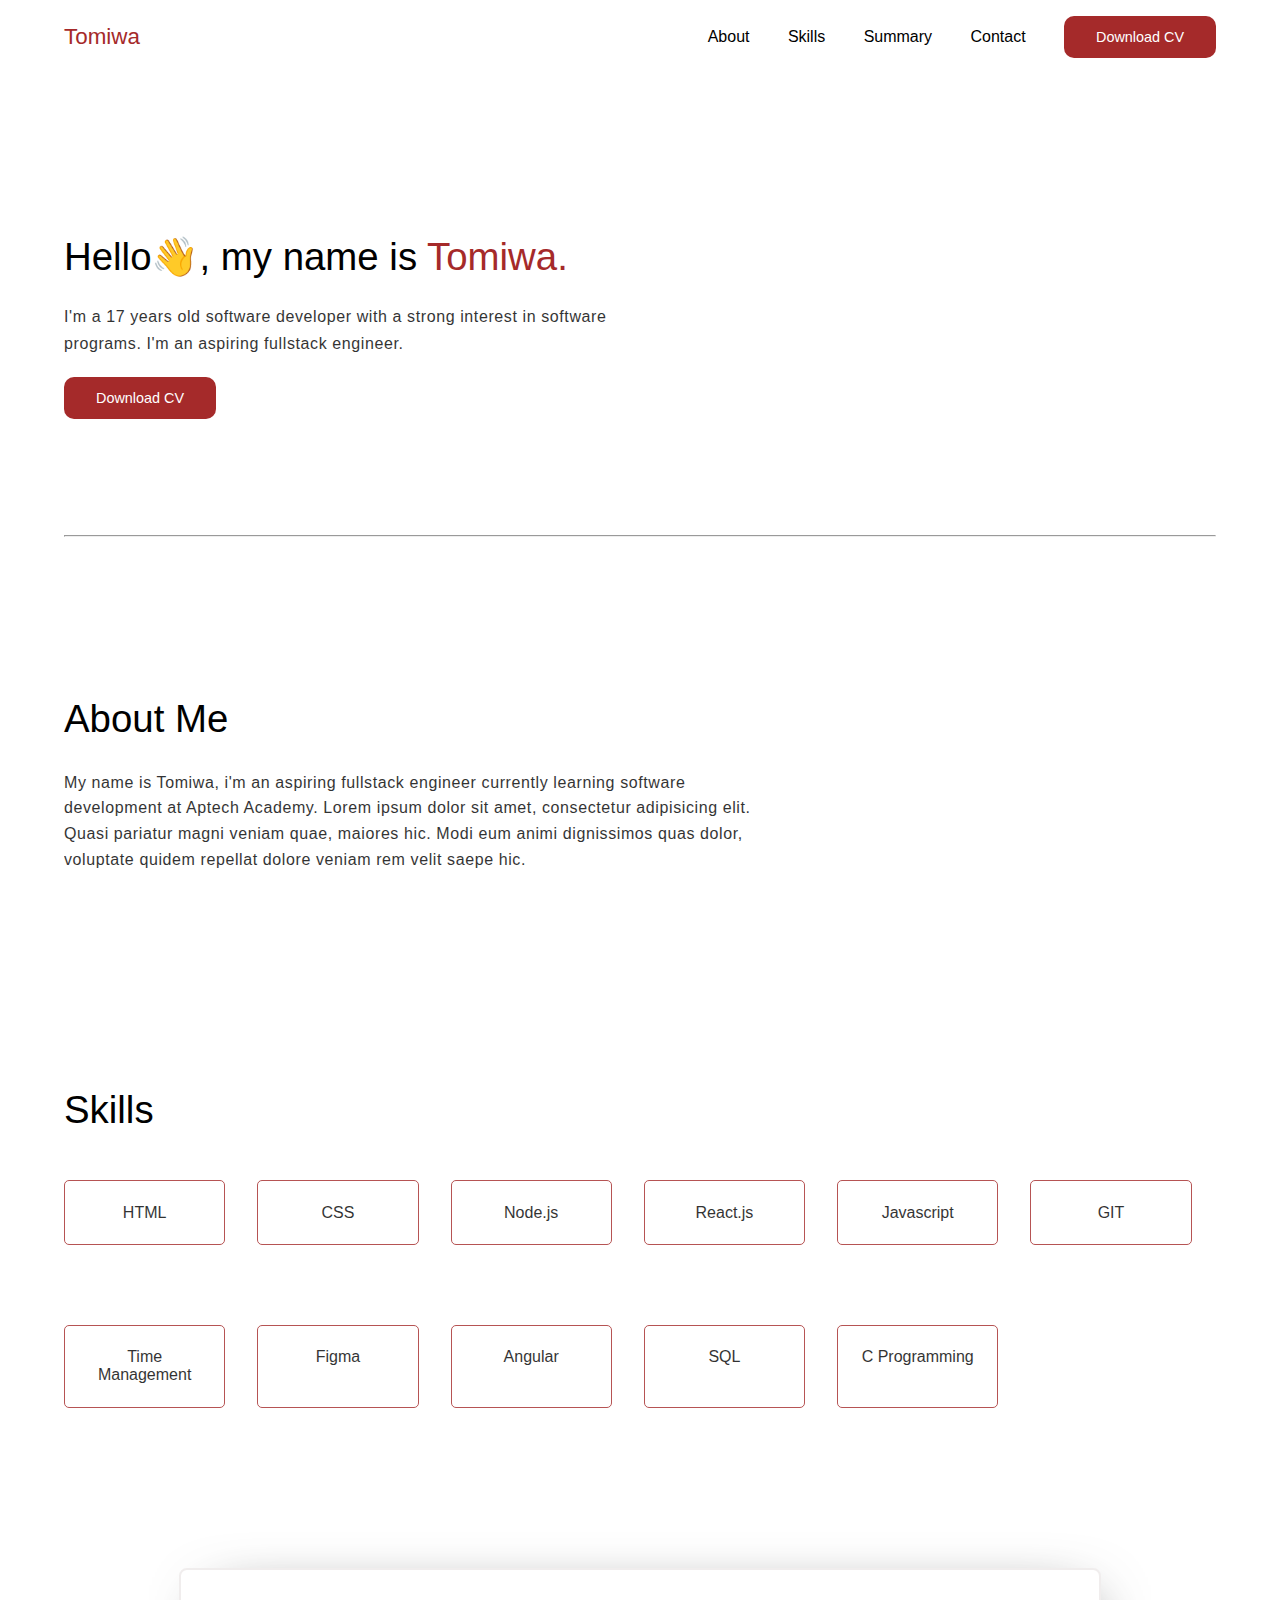
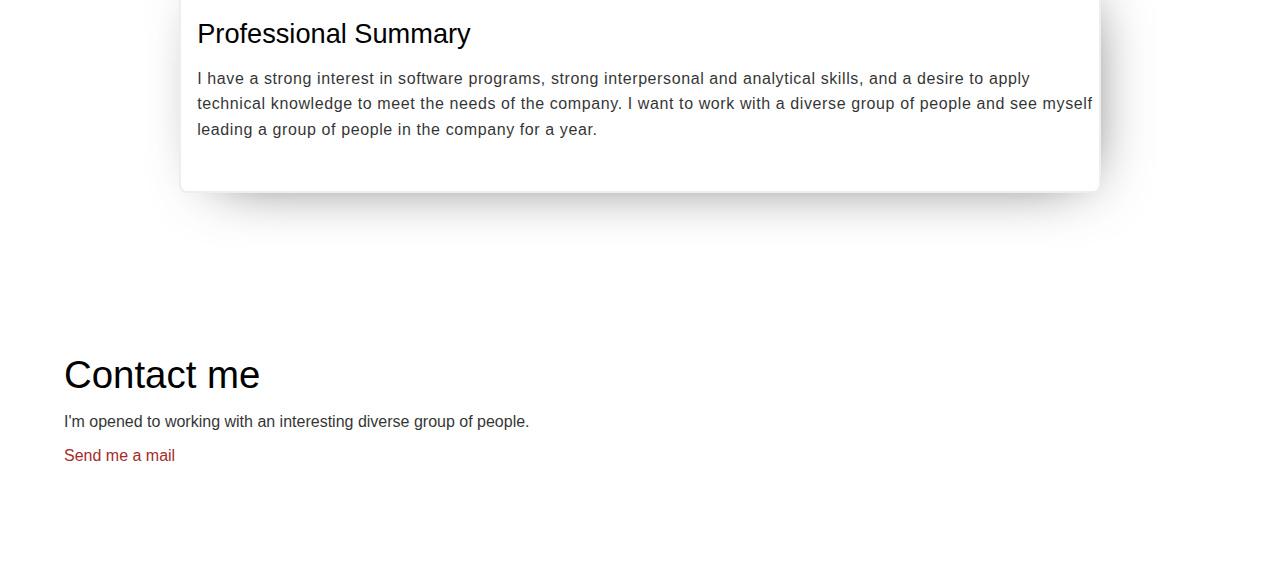
<file: index.html>
<!DOCTYPE html>
<html lang="en">

<head>
  <meta charset="UTF-8">
  <meta http-equiv="X-UA-Compatible" content="IE=edge">
  <meta name="viewport" content="width=device-width, initial-scale=1.0">
  <link rel="stylesheet" href="../css/styles.css">
  <link rel="stylesheet" href="https://cdnjs.cloudflare.com/ajax/libs/font-awesome/6.2.1/css/all.min.css"
    integrity="sha512-MV7K8+y+gLIBoVD59lQIYicR65iaqukzvf/nwasF0nqhPay5w/9lJmVM2hMDcnK1OnMGCdVK+iQrJ7lzPJQd1w=="
    crossorigin="anonymous" referrerpolicy="no-referrer" />
  <title>Tom's Website</title>
</head>

<body>
  <header class="header-wrapper">
    <div class="container">
      <a href="#hero" class="logo">
        <p>Tomiwa</p>
      </a>
      <nav class="ul-link">
        <a href="#about">
          <li class="li-link">About</li>
        </a>
        <a href="#skills">
          <li class="li-link">Skills</li>
        </a>
        <a href="#summary">
          <li class="li-link">Summary</li>
        </a>
        <a href="#contact">
          <li class="li-link">Contact</li>
        </a>
        <button class="btn">
          <a href="https://github.com/Ayo-tomiwa/myportfolio/blob/57ea871bc922dda401081fc8696f5e3ac87b0e98/Ayotomiwa.pdf">Download
            CV</a>
        </button>
    </div>
    </nav>
    </div>
  </header>

  <section class="hero" id="hero">
    <div class="hero-wrapper">
      <div class="content">
        <p>Hello👋, my name is <span class="name">Tomiwa.</span></p>
        <p class="pee">I'm a 17 years old software developer with a strong interest in software programs. I'm an
          aspiring
          fullstack engineer.
        </p>
        <a href="C:/Users/user/AppData/Local/Microsoft/Windows/INetCache/IE/P5762SS2/Ayotomiwa[1].pdf"
          class="hero-btn">Download CV</a>
      </div>
    </div>
  </section>

  <hr>

  <section class="about" id="about">
    <div class="about-wrapper">
      <div class="about-content">
        <p>About Me</p>
        <p class="myself">
          My name is <span class="name">Tomiwa</span>, i'm an aspiring fullstack engineer currently learning software
          development at
          Aptech
          Academy. Lorem ipsum dolor sit amet, consectetur adipisicing elit. Quasi pariatur magni veniam quae, maiores
          hic. Modi eum animi dignissimos quas dolor, voluptate quidem repellat dolore veniam rem velit saepe hic.
        </p>
      </div>
      <div class="icons">
        <i class="fa-brands fa-facebook"></i>
        <i class="fa-brands fa-twitter"></i>
        <i class="fa-brands fa-instagram"></i>
      </div>
    </div>
  </section>

  <section class="skills" id="skills">
    <div class="skills-wrapper">
      <div class="skills-content">
        <p>Skills</p>
      </div>
      <div class="skills-cards">
        <div class="card1">
          <p>HTML</p>
        </div>
        <div class="card1">
          <p>CSS</p>
        </div>
        <div class="card1">
          <p>Node.js</p>
        </div>
        <div class="card1">
          <p>React.js</p>
        </div>
        <div class="card1">
          <p>Javascript</p>
        </div>
        <div class="card1">
          <p>GIT</p>
        </div>
        <div class="card1">
          <p>Time Management</p>
        </div>
        <div class="card1">
          <p>Figma</p>
        </div>
        <div class="card1">
          <p>Angular</p>
        </div>
        <div class="card1">
          <p>SQL</p>
        </div>
        <div class="card1">
          <p>C Programming</p>
        </div>
      </div>
    </div>
  </section>

  <section class="summary" id="summary">
    <div class="summary-wrapper">
      <div class="summary-content">
        <p>Professional Summary</p>
        <p class="summary-pee">I have a strong interest in software programs, strong interpersonal and analytical
          skills, and a desire to apply
          technical
          knowledge to meet the needs of the company. I want to work with a diverse group of people and see myself
          leading a
          group of people in the company for a year.</p>
      </div>
    </div>
  </section>

  <section class="contact" id="contact">
    <div class="contact-wrapper">
      <div class="contact-content">
        <p>Contact me</p>
        <p class="cont-pee">I'm opened to working with an interesting diverse group of people.</p>
        <a href="mailto:oyindml1@gmail.com">
          <i class="fa fa-envelope" aria-hidden="true"></i>
          Send me a mail
        </a>
        <div class="cont-icons">
          <div class="icons">
            <i class="fa-brands fa-facebook"></i>
            <i class="fa-brands fa-twitter"></i>
            <i class="fa-brands fa-instagram"></i>
          </div>
        </div>
      </div>
    </div>
  </section>
</body>

</html>
</file>
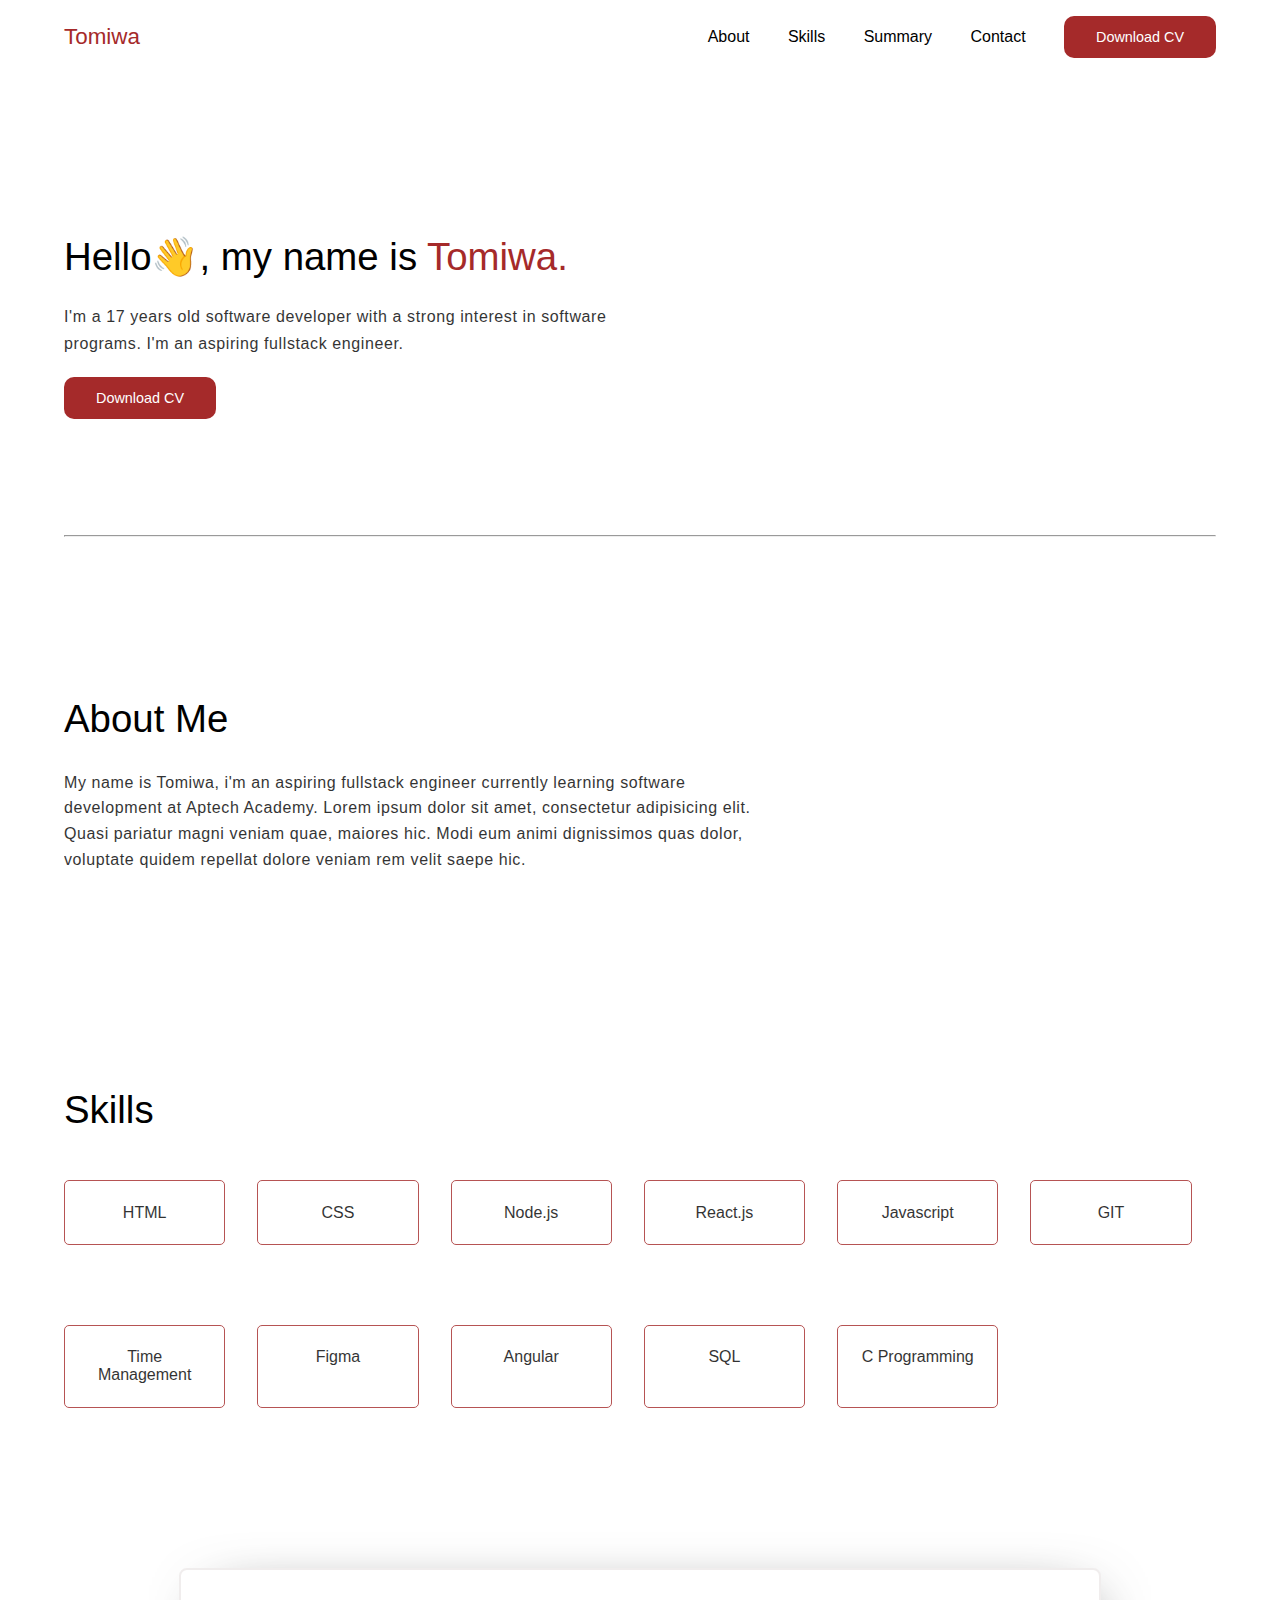
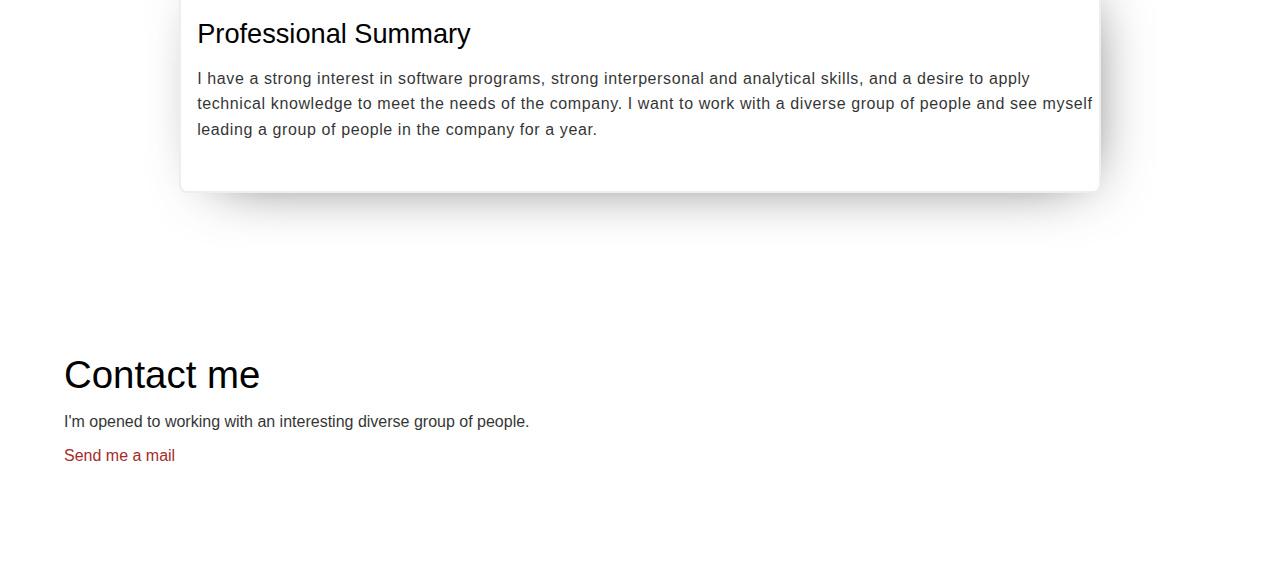
<file: html/index.html>
<!DOCTYPE html>
<html lang="en">

<head>
  <meta charset="UTF-8">
  <meta http-equiv="X-UA-Compatible" content="IE=edge">
  <meta name="viewport" content="width=device-width, initial-scale=1.0">
  <link rel="stylesheet" href="../css/styles.css">
  <link rel="stylesheet" href="https://cdnjs.cloudflare.com/ajax/libs/font-awesome/6.2.1/css/all.min.css"
    integrity="sha512-MV7K8+y+gLIBoVD59lQIYicR65iaqukzvf/nwasF0nqhPay5w/9lJmVM2hMDcnK1OnMGCdVK+iQrJ7lzPJQd1w=="
    crossorigin="anonymous" referrerpolicy="no-referrer" />
  <title>Tom's Website</title>
</head>

<body>
  <header class="header-wrapper">
    <div class="container">
      <a href="#hero" class="logo">
        <p>Tomiwa</p>
      </a>
      <nav class="ul-link">
        <a href="#about">
          <li class="li-link">About</li>
        </a>
        <a href="#skills">
          <li class="li-link">Skills</li>
        </a>
        <a href="#summary">
          <li class="li-link">Summary</li>
        </a>
        <a href="#contact">
          <li class="li-link">Contact</li>
        </a>
        <button class="btn">
          <a href="file:///C:/Users/user/AppData/Local/Microsoft/Windows/INetCache/IE/P5762SS2/Ayotomiwa[1].pdf">Download
            CV</a>
        </button>
    </div>
    </nav>
    </div>
  </header>

  <section class="hero" id="hero">
    <div class="hero-wrapper">
      <div class="content">
        <p>Hello👋, my name is <span class="name">Tomiwa.</span></p>
        <p class="pee">I'm a 17 years old software developer with a strong interest in software programs. I'm an
          aspiring
          fullstack engineer.
        </p>
        <a href="C:/Users/user/AppData/Local/Microsoft/Windows/INetCache/IE/P5762SS2/Ayotomiwa[1].pdf"
          class="hero-btn">Download CV</a>
      </div>
    </div>
  </section>

  <hr>

  <section class="about" id="about">
    <div class="about-wrapper">
      <div class="about-content">
        <p>About Me</p>
        <p class="myself">
          My name is <span class="name">Tomiwa</span>, i'm an aspiring fullstack engineer currently learning software
          development at
          Aptech
          Academy. Lorem ipsum dolor sit amet, consectetur adipisicing elit. Quasi pariatur magni veniam quae, maiores
          hic. Modi eum animi dignissimos quas dolor, voluptate quidem repellat dolore veniam rem velit saepe hic.
        </p>
      </div>
      <div class="icons">
        <i class="fa-brands fa-facebook"></i>
        <i class="fa-brands fa-twitter"></i>
        <i class="fa-brands fa-instagram"></i>
      </div>
    </div>
  </section>

  <section class="skills" id="skills">
    <div class="skills-wrapper">
      <div class="skills-content">
        <p>Skills</p>
      </div>
      <div class="skills-cards">
        <div class="card1">
          <p>HTML</p>
        </div>
        <div class="card1">
          <p>CSS</p>
        </div>
        <div class="card1">
          <p>Node.js</p>
        </div>
        <div class="card1">
          <p>React.js</p>
        </div>
        <div class="card1">
          <p>Javascript</p>
        </div>
        <div class="card1">
          <p>GIT</p>
        </div>
        <div class="card1">
          <p>Time Management</p>
        </div>
        <div class="card1">
          <p>Figma</p>
        </div>
        <div class="card1">
          <p>Angular</p>
        </div>
        <div class="card1">
          <p>SQL</p>
        </div>
        <div class="card1">
          <p>C Programming</p>
        </div>
      </div>
    </div>
  </section>

  <section class="summary" id="summary">
    <div class="summary-wrapper">
      <div class="summary-content">
        <p>Professional Summary</p>
        <p class="summary-pee">I have a strong interest in software programs, strong interpersonal and analytical
          skills, and a desire to apply
          technical
          knowledge to meet the needs of the company. I want to work with a diverse group of people and see myself
          leading a
          group of people in the company for a year.</p>
      </div>
    </div>
  </section>

  <section class="contact" id="contact">
    <div class="contact-wrapper">
      <div class="contact-content">
        <p>Contact me</p>
        <p class="cont-pee">I'm opened to working with an interesting diverse group of people.</p>
        <a href="mailto:oyindml1@gmail.com">
          <i class="fa fa-envelope" aria-hidden="true"></i>
          Send me a mail
        </a>
        <div class="cont-icons">
          <div class="icons">
            <i class="fa-brands fa-facebook"></i>
            <i class="fa-brands fa-twitter"></i>
            <i class="fa-brands fa-instagram"></i>
          </div>
        </div>
      </div>
    </div>
  </section>
</body>

</html>
</file>
<file: css/styles.css>
* {
  padding: 0;
  margin: 0;
  box-sizing: border-box;
}

.header-wrapper {
  width: 100%;
  padding-top: 1rem;
  padding-bottom: 1rem;
}

.container {
  width: 90%;
  margin: 0 auto;
  display: flex;
  flex-direction: row;
  justify-content: space-between;
  align-items: center;
}

.container a {
  text-decoration: none;
}

.logo p {
  font-size: 1.4rem;
  color: brown;
  font-family: Verdana, Geneva, Tahoma, sans-serif;
}

.ul-link {
  display: flex;
  flex-direction: row;
  gap: 2.4rem;
  align-items: center;
}

.ul-link a {
  text-decoration: none;
  font-family: Verdana, Geneva, Tahoma, sans-serif;
  color: black;
}

.ul-link li {
  list-style: none;
}

.btn a {
  color: white;
}

button {
  border: none;
  background-color: brown;
  color: white;
  padding: 0.8rem 2rem;
  border-radius: 10px;
  font-family: Verdana, Geneva, Tahoma, sans-serif;
  font-size: 0.9rem;
  transition: ease-in-out 0.7s;
  cursor: pointer;
}

button:hover {
  text-decoration: underline;
  transition: ease-in-out 0.7s;
}

.hero {
  width: 100%;
  padding-top: 10rem;
}

.hero-wrapper {
  width: 90%;
  margin: 0 auto;
}

.content {
  width: 50%;
}

.content p {
  font-family: Verdana, Geneva, Tahoma, sans-serif;
  font-size: 2.4rem;
}

.content .name {
  color: brown;
}

.content .pee {
  font-size: 1rem;
  line-height: 1.7rem;
  width: 100%;
  margin-top: 1.5rem;
  margin-bottom: 2rem;
  opacity: 0.8;
  letter-spacing: 0.6px;
}

.content a {
  text-decoration: none;
}

.hero-btn {
  border: none;
  background-color: brown;
  color: white;
  padding: 0.8rem 2rem;
  border-radius: 10px;
  font-family: Verdana, Geneva, Tahoma, sans-serif;
  font-size: 0.9rem;
  transition: ease-in-out 0.7s;
  cursor: pointer;
}

.hero-btn:hover {
  text-decoration: underline;
  transition: ease-in-out 0.7s;
}

hr {
  width: 90%;
  margin: 0 auto;
  margin-top: 8rem;
}

.about {
  margin-top: 10rem;
  width: 100%;
  padding-bottom: 2rem;
}

.about-wrapper {
  width: 90%;
  margin: 0 auto;

}

.about-content p {
  font-family: Verdana, Geneva, Tahoma, sans-serif;
  font-size: 2.4rem;
}

.about-content .myself {
  font-size: 1rem;
  width: 60%;
  line-height: 1.6rem;
  letter-spacing: 0.6px;
  opacity: 0.8;
  margin-top: 1.8rem;

}

.icons {
  display: flex;
  flex-direction: row;
  gap: 2rem;
  font-size: 1.7rem;
  margin-top: 1.5rem;
}

.skills {
  width: 100%;
  margin-top: 10rem;
  padding-bottom: 5rem;
}

.skills-wrapper {
  width: 90%;
  margin: 0 auto;
}

.skills-content p {
  font-family: Verdana, Geneva, Tahoma, sans-serif;
  font-size: 2.4rem;
}

.skills-cards {
  display: flex;
  flex-direction: row;
  flex-wrap: wrap;
  gap: 2rem;
}

.card1 {
  width: 14%;
  padding: 1.4rem 1rem;
  border-radius: 5px;
  margin-top: 3rem;
  text-align: center;
  /* align-items: center; */
  border: 1px solid brown;
  /* justify-content: center; */
  cursor: pointer;
  transition: all ease-in-out 0.3s;
  font-family: Verdana, Geneva, Tahoma, sans-serif;
  opacity: 0.8;
}

.card1 p {
  width: 100%;
}

.card1:hover {
  box-shadow: 10px 10px 62px -28px rgba(0, 0, 0, 0.75);
  opacity: 9;
}

.summary {
  width: 100%;
  margin-top: 5rem;
  margin-bottom: 5rem;
}

.summary-wrapper {
  width: 90%;
  margin: 0 auto;
}

.summary-content {
  width: 80%;
  margin: 0 auto;
  border: 2px solid #f0eded;
  box-shadow: 10px 10px 62px -28px rgba(0, 0, 0, 0.75);
  background-color: #fff;
  padding-top: 3rem;
  padding-bottom: 3rem;
  border-radius: 8px;
  align-items: center;
  padding-left: 1rem;
}

.summary-content p {
  font-family: Verdana, Geneva, Tahoma, sans-serif;
  font-size: 1.7rem;
}

.summary-content .summary-pee {
  font-size: 1rem;
  margin-top: 1rem;
  opacity: 0.8;
  line-height: 1.6rem;
  letter-spacing: 0.6px;
}

.contact {
  margin-top: 10rem;
  width: 100%;
  margin-bottom: 5rem;
}

.contact-content {
  width: 90%;
  margin: 0 auto;
}

.contact-content p {
  font-family: Verdana, Geneva, Tahoma, sans-serif;
  font-size: 2.4rem;
}

.contact-content .cont-pee {
  font-size: 1rem;
  margin-top: 1rem;
  opacity: 0.8;
  margin-bottom: 1rem;
}

.contact-content a {
  text-decoration: none;
  font-size: 1rem;
  font-family: Verdana, Geneva, Tahoma, sans-serif;
  color: brown;
}

.contact-content a:hover {
  border-bottom: 1px solid brown;
}

@media screen and (max-width: 1024px) {
  .hero-wrapper .content {
    width: 70%;
  }

  .about-wrapper .about-content p {
    width: 90%;
  }

  .summary-wrapper .summary-content {
    width: 100%;
  }
}

@media screen and (max-width:1050px) {
  .skills-cards {
    width: 100%;
  }

  .card1 {
    width: 30%;
  }
}

@media screen and (max-width: 768px) {
  .ul-link {
    display: none;
  }

  .hero-wrapper .content {
    width: 90%;
  }

  .about-wrapper .about-content p {
    width: 100%;
  }
}

@media screen and (max-width: 450px) {
  .hero-wrapper .content {
    width: 100%;
  }

  .hero-wrapper .content p {
    font-size: 2rem;
  }

  .hero-wrapper .content .pee {
    font-size: 0.87rem;
  }

  .about-wrapper .about-content p {
    width: 100%;
    font-size: 1.9rem;
  }

  .about-wrapper .about-content .myself {
    font-size: 0.87rem;
  }

  .skills-wrapper .skills-content p {
    font-size: 2rem;
  }

  .skills-cards {
    gap: 1rem;
  }

  .card1 {
    width: 40%;
  }

  .card1 p {
    font-size: 0.87rem;
  }

  .summary-wrapper .summary-content .summary-pee {
    font-size: 0.87rem;
  }

  .contact-content p {
    font-size: 2rem;
  }
}

@media screen and (max-width: 375px) {
  .skills-cards {
    gap: 0rem;
  }

  .card1 {
    width: 100%;
  }

  .contact-wrapper {
    width: 100%;
    text-align: center;
  }

  .contact-content .cont-pee {
    font-size: 0.87rem;
  }

  .cont-icons {
    width: 100%;
    text-align: center;
    align-items: center;
  }
}
</file>
